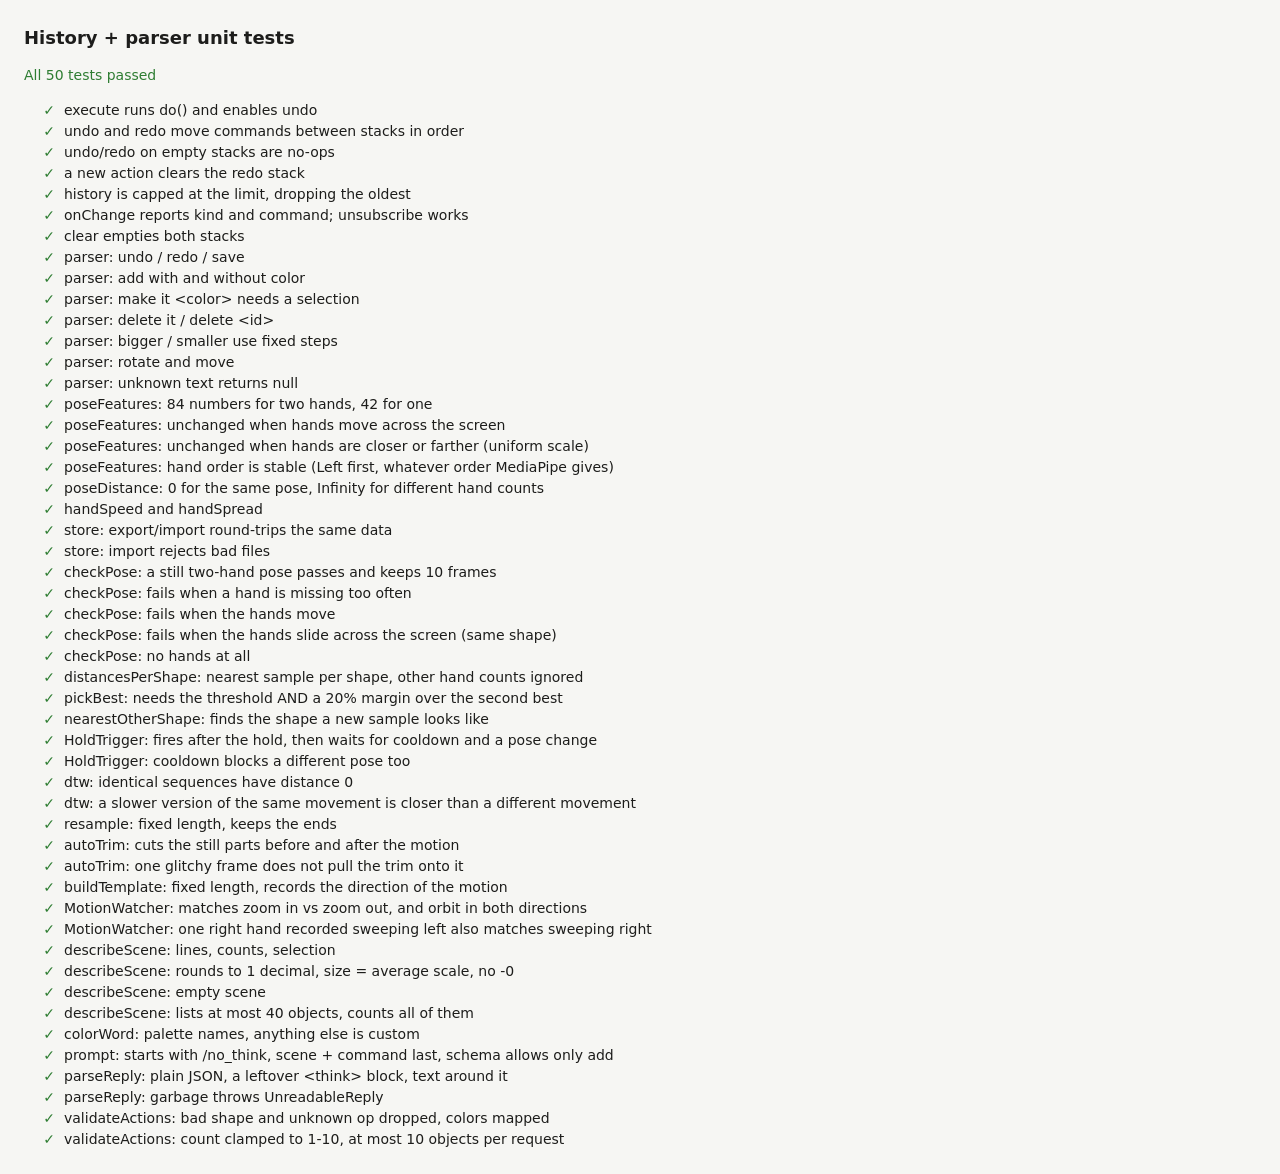
<file: tests/index.html>
<!doctype html>
<html lang="en">
  <head>
    <meta charset="utf-8" />
    <meta name="viewport" content="width=device-width, initial-scale=1" />
    <title>Unit tests</title>
    <style>
      body {
        font: 14px/1.5 system-ui, sans-serif;
        margin: 24px;
        background: #f6f6f3;
        color: #1d1d1b;
      }
      h1 {
        font-size: 18px;
      }
      li.pass::marker {
        content: '✓  ';
        color: #2e7d32;
      }
      li.fail::marker {
        content: '✗  ';
        color: #c62828;
      }
      li.fail {
        color: #c62828;
      }
      pre {
        margin: 2px 0 8px;
        white-space: pre-wrap;
      }
      #summary.ok {
        color: #2e7d32;
      }
      #summary.bad {
        color: #c62828;
      }
    </style>
  </head>
  <body>
    <h1>History + parser unit tests</h1>
    <p id="summary">Running…</p>
    <ul id="results"></ul>
    <script type="module" src="./tests.js"></script>
  </body>
</html>
</file>
